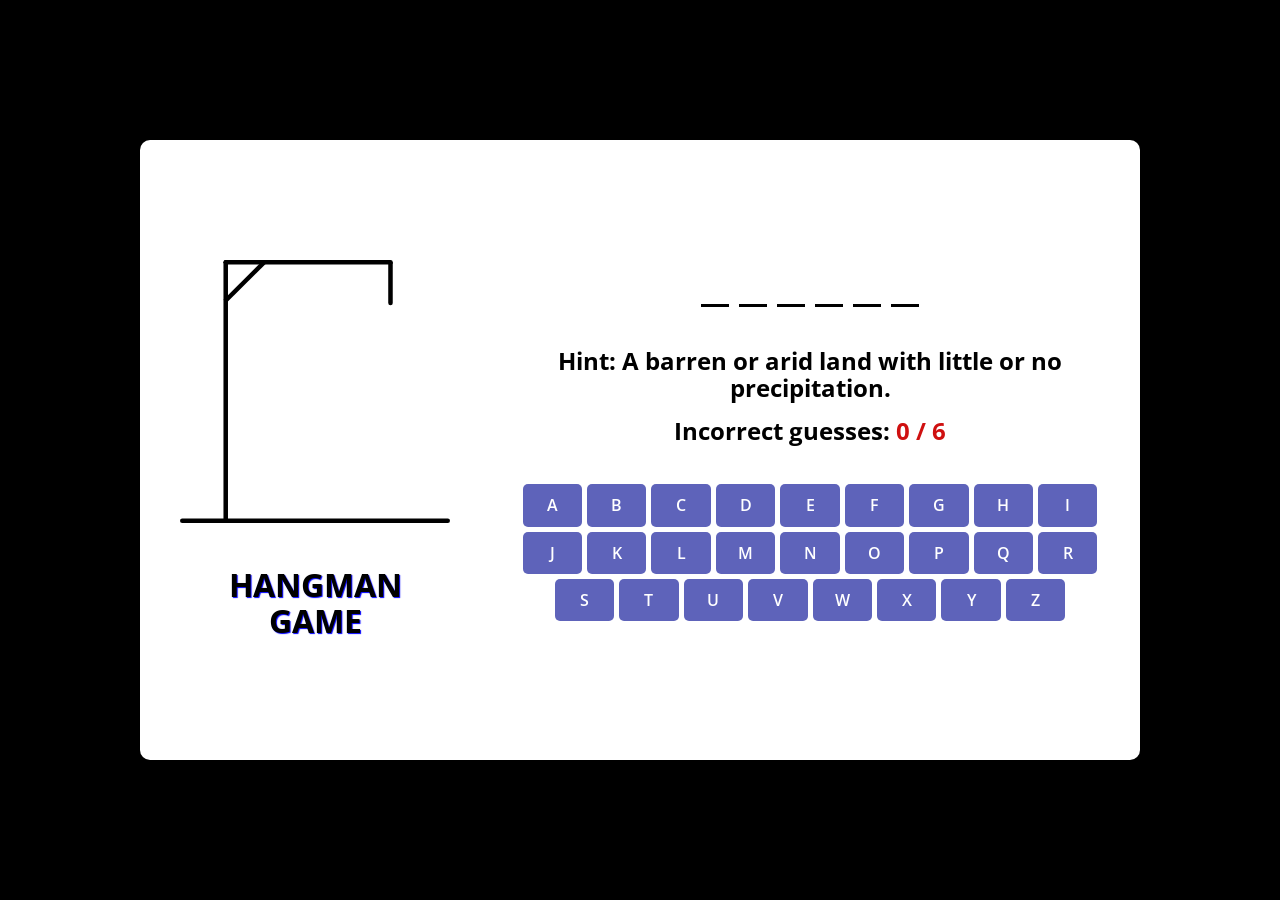
<file: index.html>
<!DOCTYPE html>
<html lang="en">
<head>
  <meta charset="UTF-8">
  <meta name="viewport" content="width=device-width, initial-scale=1.0">
  <title>Hangman</title>
  <link rel="stylesheet" href="resourses/css/normalize.css">
  <link rel="stylesheet" href="resourses/css/style.css">
  <link rel="shortcut icon" href="resourses/image/icons8-палач-32.png" type="image/x-icon">
</head>
<body>
  <script src="./resourses/js/index.js" type="module" defer></script>
</body>
</html>
</file>
<file: resourses/css/style.css>
@import url('https://fonts.googleapis.com/css2?family=Open+Sans:wght@400;700&display=swap');

* {
  margin: 0;
  padding: 0;
  box-sizing: border-box;
  font-family: 'Open Sans', sans-serif;
}

body {
  display: flex;
  justify-content: center;
  align-items: center;
  min-height: 100vh;
  padding: 0 10px;
  background: #000;
}

.container {
  width: 1000px;
  display: flex;
  gap: 70px;
  padding: 60px 40px;
  align-items: center;
  border-radius: 10px;
  background: #fff;
}



.gallows {
  max-width: 270px;
  margin-bottom: 20px;
}

.title {
  font-size: 2rem;
  margin-top: 20px;
  margin-bottom: 0;
  text-align: center;
  text-transform: uppercase;
  text-shadow: 1px 1px 1px blue;
}

.game-box {
  display: flex;
  flex-direction: column;
  height: 500px;
  justify-content: center;
  align-items: center;
}

.words-list {
  display: flex;
  gap: 10px;
  list-style: none;
  align-items: center;
  justify-content: center;
  order: 1;
}

.word-input {
  width: 28px;
  height: 28px;
  font-size: 2rem;
  font-weight: 600;
  text-align: center;
  text-transform: uppercase;
  margin-bottom: 40px;
  border: none;
  outline: none;
  border-bottom: 3px solid #000;
}

.word-input.guessed {
  border-color: transparent;
  margin: -40px 0 35px;
}

.hint-title {
  text-align: center;
  font-size: 1.5rem;
  font-weight: 500;
  margin-bottom: 15px;
  font-weight: 700;
  order: 2;
}

.hint-text {
  font-weight: 600;
}

.incorrect-text {
  font-size: 1.5rem;
  order: 3;
}

.incorrect-count {
  color: rgb(207, 16, 16);
}

.keyboard {
  display: flex;
  gap: 5px;
  margin-top: 40px;
  flex-wrap: wrap;
  justify-content: center;
  order: 4;
}

.key-btn {
  color: #fff;
  font-size: 1rem;
  font-weight: 600;
  text-transform: uppercase;
  cursor: pointer;
  outline: none;
  border: none;
  padding: 12px;
  border-radius: 5px;
  background: #5e63ba;
  width: calc(100% / 9 - 5px);
  transition: all 0.3s ease;
}

.key-btn[disabled] {
  opacity: 0.5;
  pointer-events: none;
}

.game-modal {
  position: fixed;
  left: 0;
  top: 0;
  width: 100%;
  height: 100%;
  opacity: 0;
  padding: 0 10px;
  pointer-events: none;
  z-index: 100;
  display: flex;
  justify-content: center;
  align-items: center;
  background: rgba(0, 0, 0, 0.6);
  transition: opacity 0.5s ease;
}

.game-modal.show {
  opacity: 1;
  pointer-events: auto;
}

.content {
  background: #fff;
  max-width: 420px;
  width: 100%;
  text-align: center;
  border-radius: 15px;
  padding: 30px;
}

.modal-title {
  font-size: 1.5rem;
}

.modal-text {
  font-size: 1.15rem;
  margin: 15px 0 30px;
  font-weight: 500;
}

.modal-correct {
  color: #5e63ba;
  font-weight: 600;
}

.play-again {
  padding: 12px 23px;
  color: #fff;
  font-size: 1rem;
  font-weight: 600;
  cursor: pointer;
  outline: none;
  border: none;
  border-radius: 5px;
  background: #5e63ba;
  transition: all 0.3s ease;
}

@media (hover: hover) {

  .key-btn:hover,
  .play-again:hover {
    background: #8286c9;
  }
}

@media (max-width: 768px) {
  .container {
    flex-direction: column;
    padding: 30px 15px;
    align-items: center;
    gap: 0px;
  }

  .gallows {
    max-width: 200px;
  }

  .key-btn {
    padding: 8px;
  }

  .words-list {
    gap: 5px;
  }

  .word-input {
    width: 20px;
    height: 20px;
    font-size: 1.5REM;
  }
}
</file>
